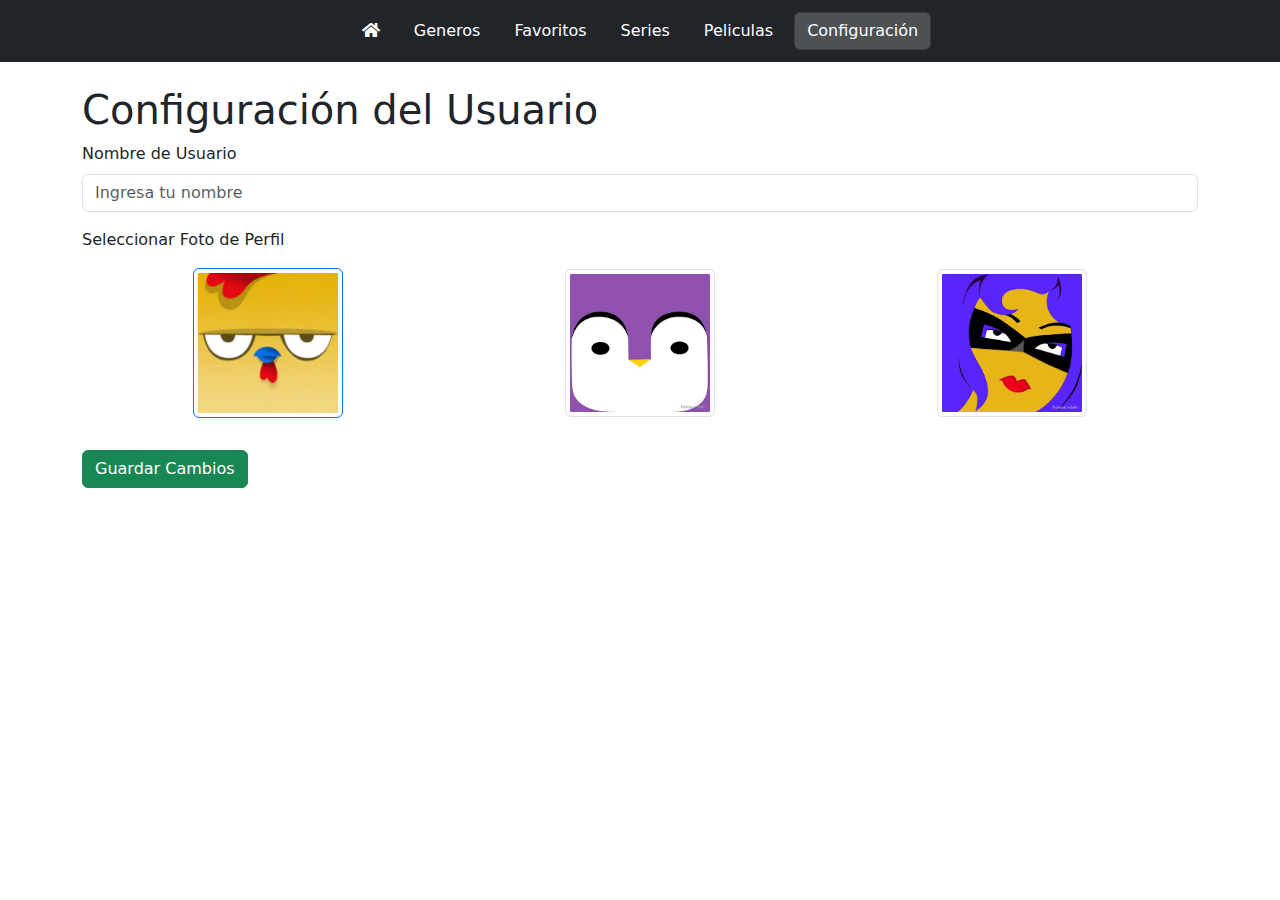
<file: configuration.html>
<!DOCTYPE html>
<html lang="en">
<head>
    <meta charset="UTF-8">
    <meta name="viewport" content="width=device-width, initial-scale=1.0">
    <link href="https://cdn.jsdelivr.net/npm/bootstrap@5.3.3/dist/css/bootstrap.min.css" rel="stylesheet" 
    integrity="sha384-QWTKZyjpPEjISv5WaRU9OFeRpok6YctnYmDr5pNlyT2bRjXh0JMhjY6hW+ALEwIH" crossorigin="anonymous">
    <link href="https://cdnjs.cloudflare.com/ajax/libs/font-awesome/5.15.3/css/all.min.css" rel="stylesheet">
    <link rel="stylesheet" href="style.css">
    <script src="user.js" defer></script> <!-- Enlazamos el archivo JS -->
    <title>Configuración</title>
</head>
<body>
    <!-- Menú Principal -->
    <nav class="nav bg-dark justify-content-center p-2">
        <a href="index.html" class="btn btn-dark mx-1 my-1 btn-nav-bar">
            <i class="fas fa-home"></i>
        </a>
        <a href="movie_genre.html" class="btn btn-dark mx-1 my-1 btn-nav-bar">Generos</a>
        <a href="favorites.html" class="btn btn-dark mx-1 my-1 btn-nav-bar">Favoritos</a>
        <a href="series.html" class="btn btn-dark mx-1 my-1 btn-nav-bar">Series</a>
        <a href="movies.html" class="btn btn-dark mx-1 my-1 btn-nav-bar">Peliculas</a>
        <a href="configuration.html" class="btn btn-dark mx-1 my-1 btn-nav-bar active">Configuración</a>
    </nav>

    <div class="container mt-4">
        <h1 class="title">Configuración del Usuario</h1>

        <!-- Formulario de configuración de perfil de usuario -->
        <form id="configForm">
            <div class="mb-3">
                <label for="userName" class="form-label">Nombre de Usuario</label>
                <input type="text" class="form-control" id="userName" placeholder="Ingresa tu nombre">
            </div>

            <div class="mb-3">
                <label for="profileImage" class="form-label mb-3">Seleccionar Foto de Perfil</label>
                <div id="profileImageOptions" class="d-flex justify-content-around mb-3">
                    <img src="assets/profile1.webp" class="img-thumbnail profile-option" alt="Perfil 1" data-img="profile1.jpg" style="cursor:pointer;">
                    <img src="assets/profile2.webp" class="img-thumbnail profile-option" alt="Perfil 2" data-img="profile2.jpg" style="cursor:pointer;">
                    <img src="assets/profile3.webp" class="img-thumbnail profile-option" alt="Perfil 3" data-img="profile3.jpg" style="cursor:pointer;">
                </div >
            </div>

            <div class="mb-3 align-items-center">
                <button type="submit" class="btn btn-success align-items-center mt-3">Guardar Cambios</button>
            </div>
        </form>

        <!-- Mensaje de éxito -->
        <div id="message" class="alert alert-success" style="display: none;">Cambios guardados correctamente.</div>
    </div>
</body>
</html>
</file>
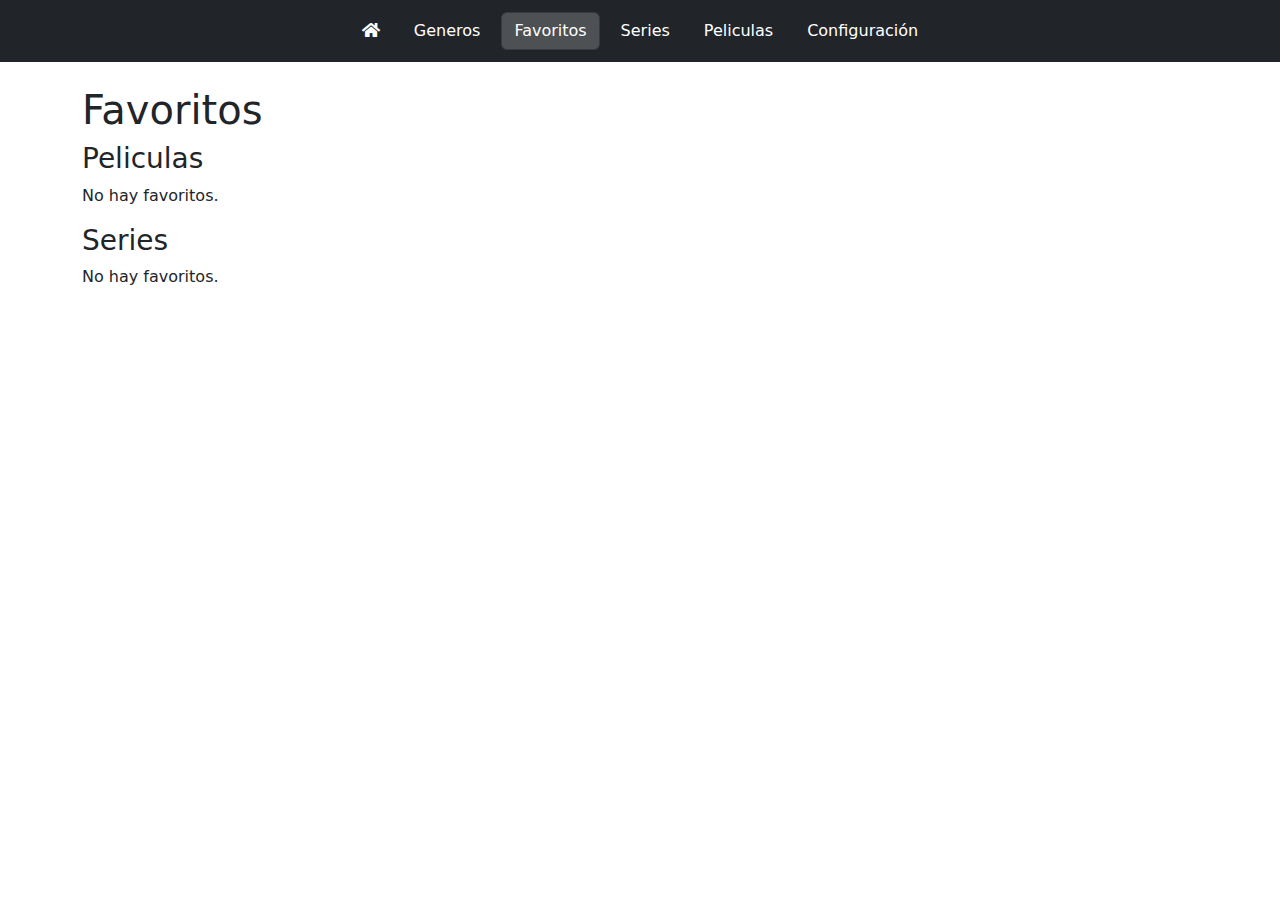
<file: favorites.html>
<!DOCTYPE html>
<html lang="en">
<head>
    <meta charset="UTF-8">
    <meta name="viewport" content="width=device-width, initial-scale=1.0">
    <link href="https://cdn.jsdelivr.net/npm/bootstrap@5.3.3/dist/css/bootstrap.min.css" rel="stylesheet" 
    integrity="sha384-QWTKZyjpPEjISv5WaRU9OFeRpok6YctnYmDr5pNlyT2bRjXh0JMhjY6hW+ALEwIH" crossorigin="anonymous">
    <link rel="stylesheet" href="style.css">
    <link href="https://cdnjs.cloudflare.com/ajax/libs/font-awesome/5.15.3/css/all.min.css" rel="stylesheet">
    <script src="script.js"></script>  <!-- Asegúrate de que el script esté bien enlazado -->
    <title>Favoritos</title>
</head>
<body>
    
    <!-- Menú Principal -->
    <nav class="nav bg-dark justify-content-center p-2"> 
        <a href="index.html" class="btn btn-dark mx-1 my-1 btn-nav-bar">
            <i class="fas fa-home"></i>
        </a>
        
        <a href="movie_genre.html" class="btn btn-dark mx-1 my-1 btn-nav-bar">Generos</a>
        <a href="favorites.html" class="btn btn-dark mx-1 my-1 btn-nav-bar">Favoritos</a>
        <a href="series.html" class="btn btn-dark mx-1 my-1 btn-nav-bar">Series</a>
        <a href="movies.html" class="btn btn-dark mx-1 my-1 btn-nav-bar">Peliculas</a>
        <a href="configuration.html" class="btn btn-dark mx-1 my-1 btn-nav-bar">Configuración</a>
    </nav>

    <div class="container mt-4">
        <h1 class="title">Favoritos</h1>   
        <h3 class="title"> Peliculas</h1>
        <div class="row" id="favoritosPeliculas">         
            <!-- Aquí se mostrarán las peliculas favoritas-->
        </div>
        <h3 class="title"> Series</h1>
        <div class="row" id="favoritosSeries">         
            <!-- Aquí se mostrarán las series-->
        </div>


    </div>

</body>
</html>
</file>
<file: style.css>
<<<<<<< HEAD
body {
    background-color: #f9fdfd; 
}
.card{
    height: 400px;
}
.card img{
    height:200px;
    object-fit: cover;
}
img{
    width: 150px;
    height: 150px;
    margin: auto;
}

.btn-fav{
    background-color: #e71caa; 
}
#sugerencias{
    text-align: center;
=======
body {
    background-color: #f9fdfd; 
}
.card{
    height: 400px;
}
.card img{
    height:200px;
    object-fit: cover;
}
img{
    width: 150px;
    height: 150px;
    margin: auto;
}

.btn-fav{
    background-color: #e71caa; 
}
#sugerencias{
    text-align: center;
>>>>>>> 80eea9546c83e5eb585dde776a3a8c2c4262566b
}
</file>
